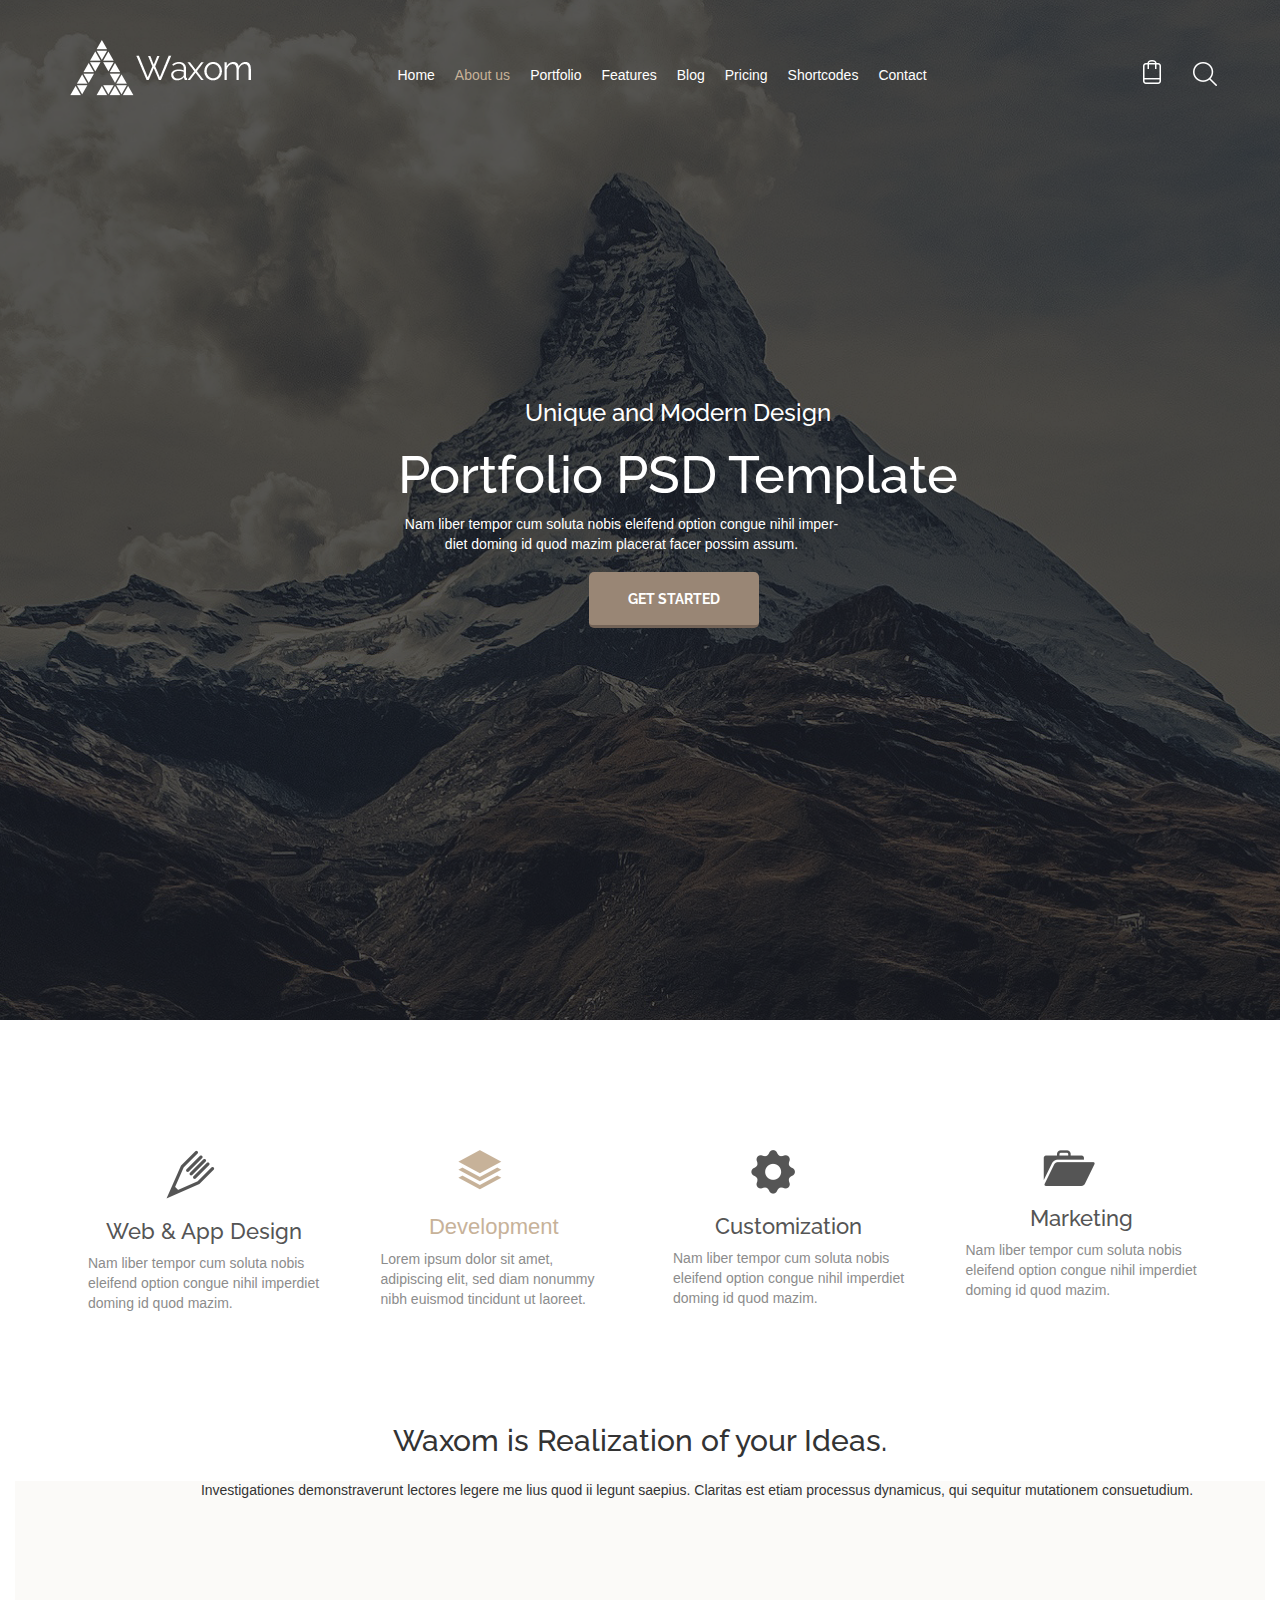
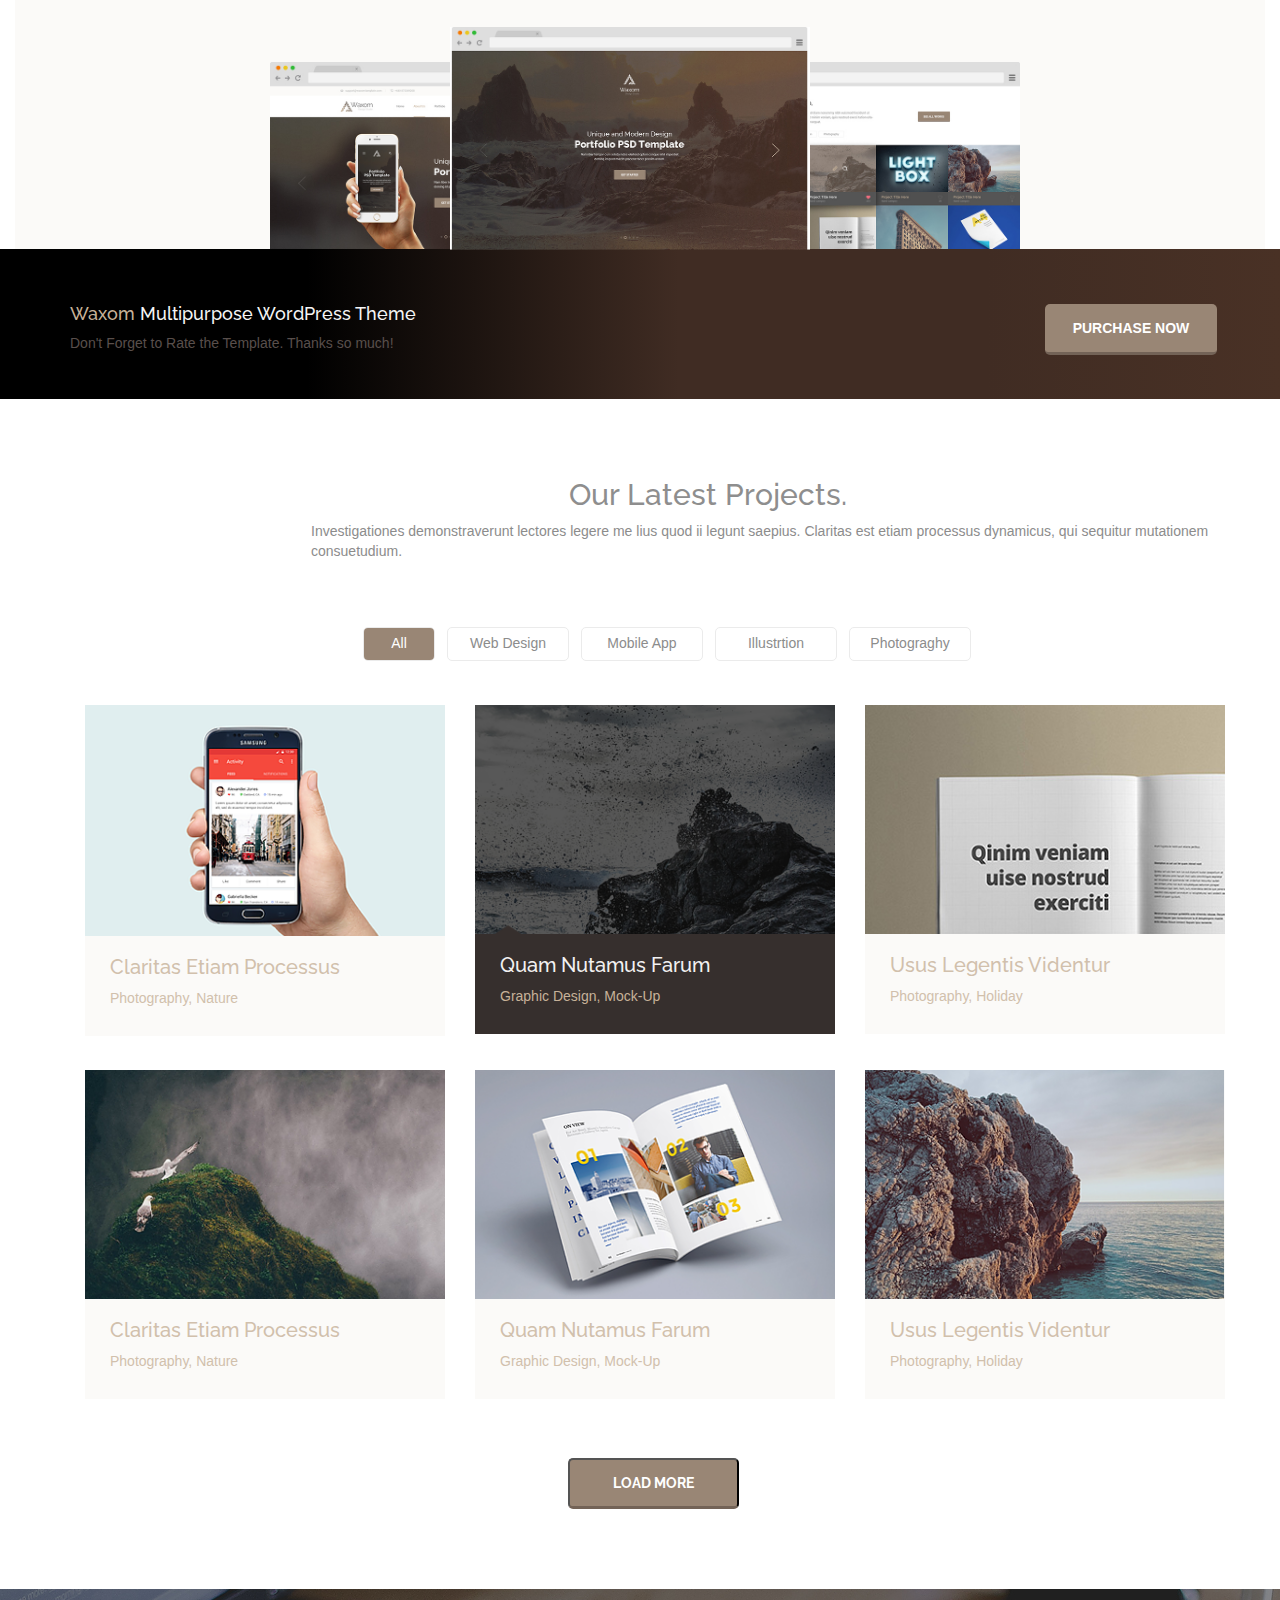
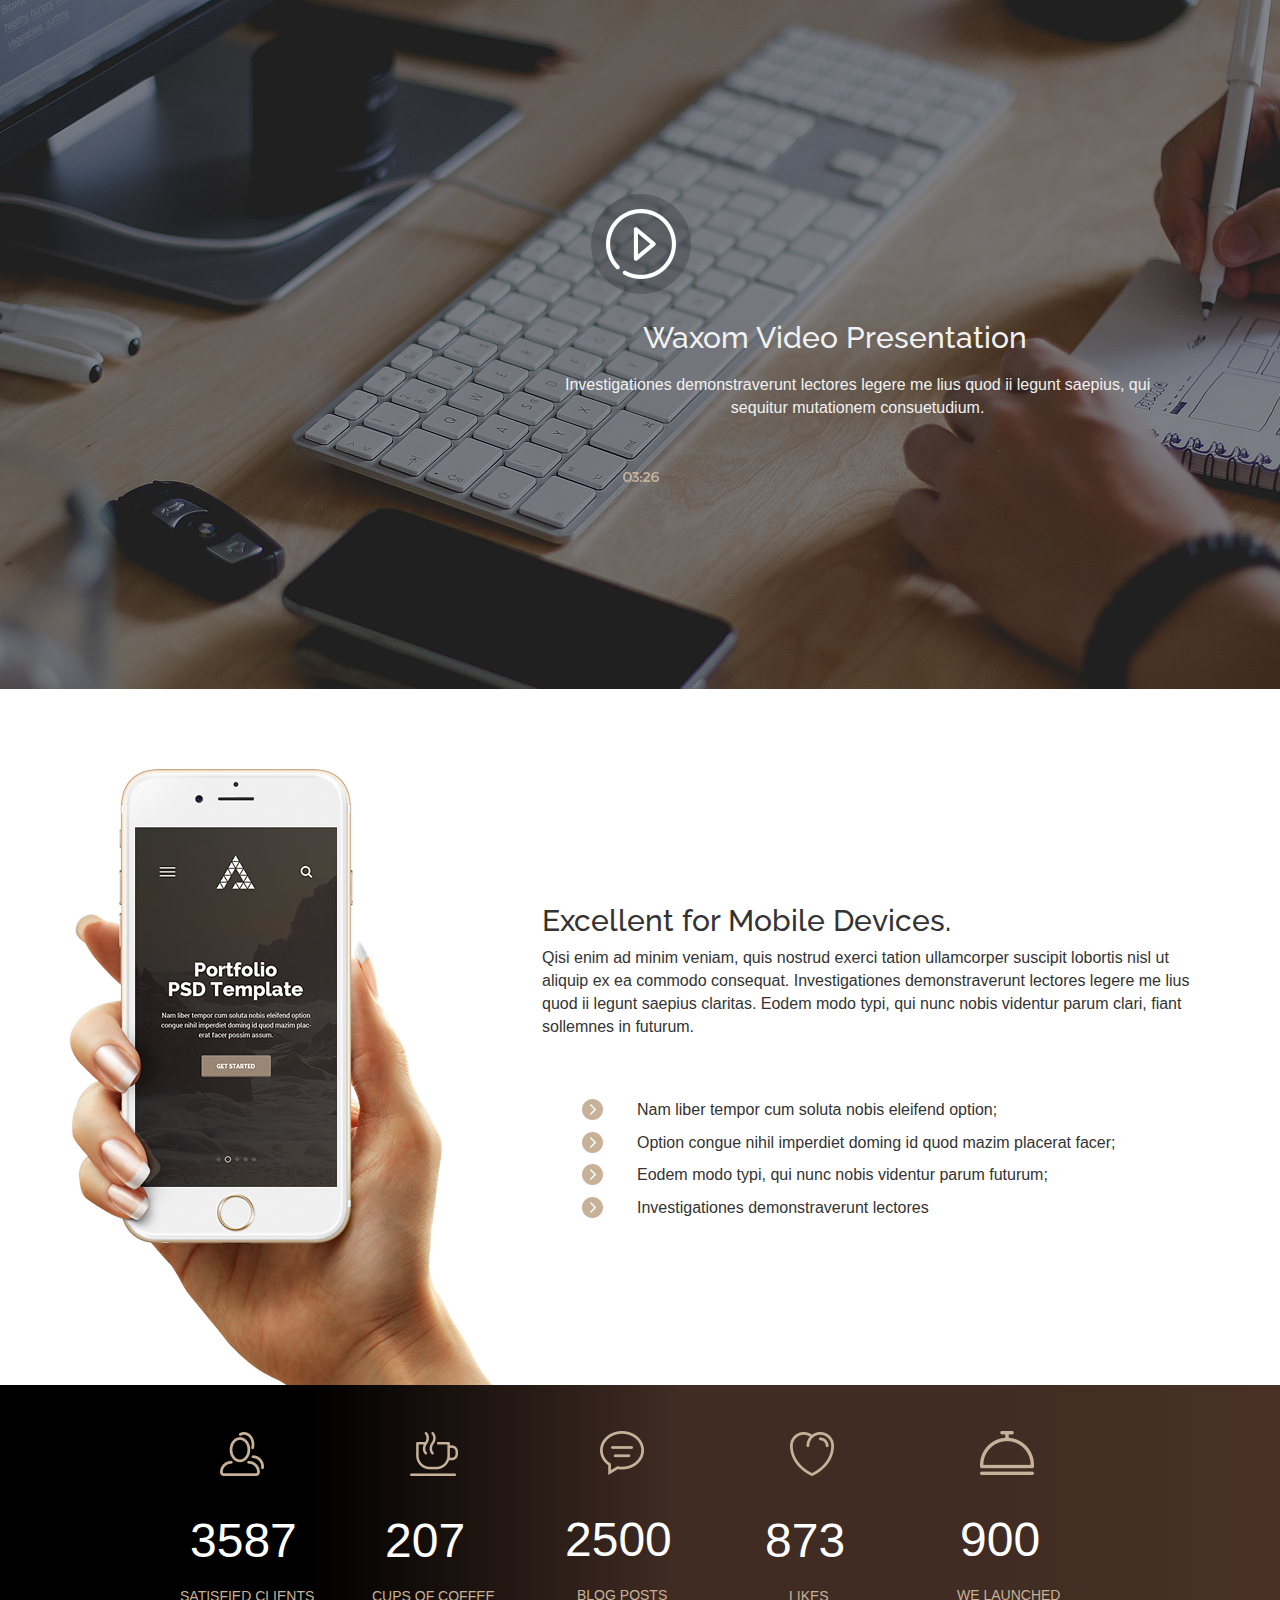
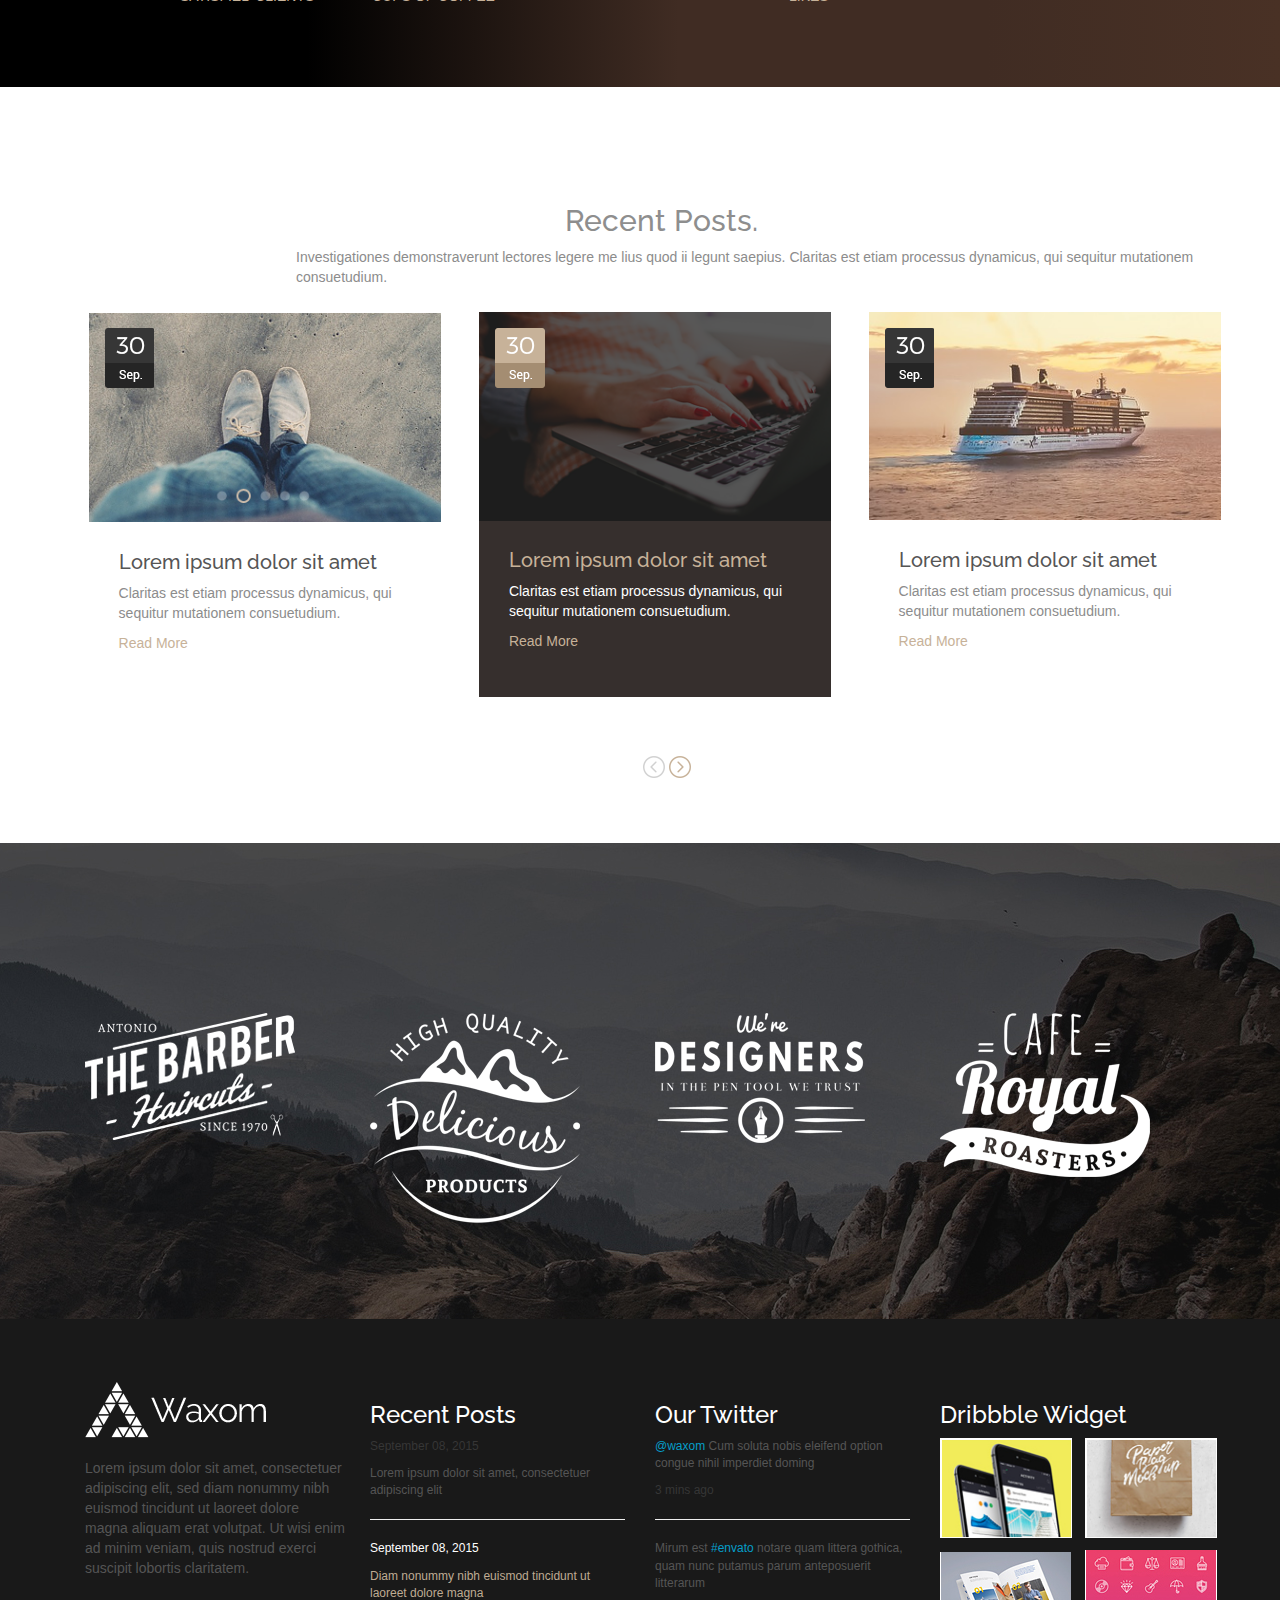
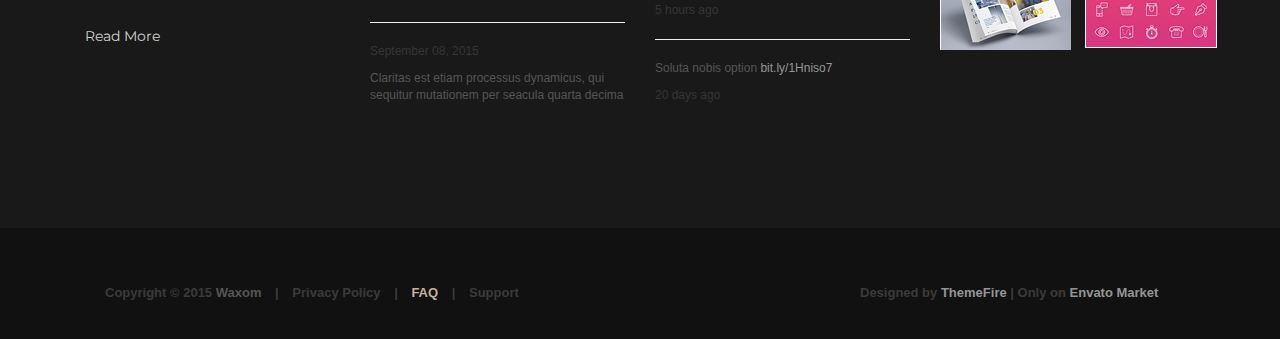
<file: index.html>
<!DOCTYPE html>
<html lang="en">
<head>
  <title>NEW</title>
  <meta charset="utf-8">
  <meta name="viewport" content="width=device-width, initial-scale=1">
  <link rel="stylesheet" href="https://maxcdn.bootstrapcdn.com/bootstrap/3.3.7/css/bootstrap.min.css">
  <script src="https://ajax.googleapis.com/ajax/libs/jquery/1.12.4/jquery.min.js"></script>
  <script src="https://maxcdn.bootstrapcdn.com/bootstrap/3.3.7/js/bootstrap.min.js"></script>
  <link rel="stylesheet" type="text/css" href="new.css">
  <!--Шрифты-->
		<link href="https://fonts.googleapis.com/css?family=Raleway:600" rel="stylesheet">
		<link href="https://fonts.googleapis.com/css?family=Raleway:800" rel="stylesheet">
		<link href="http://allfont.net/allfont.css?fonts=montserrat-light" rel="stylesheet" type="text/css" />
		<link href="https://fonts.googleapis.com/css?family=Montserrat" rel="stylesheet">
		<link href="https://fonts.googleapis.com/css?family=Raleway:600" rel="stylesheet">
</head>
<body>

<section class="header_sec">
	<div class="header">
		<div class="container">
			<div class="row header-row">
				<div class="col-md-3">
					<div class="navbar-header">
						<a href="#" class="navbar-brand"><img src="img/logo.png"></a>
					</div>
				</div>
				<div class="col-md-8 navi">
					<ul class="navbar-nav">
						<li> <a href="#">Home</a></li>
						<li class="active"> <a href="#">About us</a></li>
						<li> <a href="#">Portfolio</a></li>
						<li> <a href="#">Features</a></li>
						<li> <a href="#">Blog</a></li>
						<li> <a href="#">Pricing</a></li>
						<li> <a href="#">Shortcodes</a></li>
						<li> <a href="#">Contact</a></li>
						
					</ul>
				</div>
				<div class="col-md-1">
					<a href="#" class="header-right1"><img src="img/header_photo1.png"></a>
					<a href="#" class="header-right2"><img src="img/header_photo2.png"></a>
				</div>
			</div>
		</div><!--End Container-->


<div class="container">    
	<div class="row">
		<div class="col-md-8 mar_auto">
			<div class="slider_content">
			<h3 class="slider_content_h3">Unique and Modern Design</h3>
			<h1 class="slider_content_h1">Portfolio PSD Template</h1>
			<p class="slider_content_p">Nam liber tempor cum soluta nobis eleifend option congue nihil imper-<br>diet doming id quod mazim placerat facer possim assum.</p>
			<div class="col-md-4 mar_auto">
			<a href="#"><button class="slider_content_btn">Get Started</button></a>
			</div>
			</div>
		</div>
	</div>
  </div>
</div><!--End Header-->	

</section>
<section>
<div class="container">
<div class="row main_block">

  	<div class="col-md-3 main_block_all">
  		<div class="thumbnail">
  			<div class="caption">
  			<p class="pic"><img src="img/webapp_design.png" class="img-responsive"></p>
  			<h1 class="main_block_h1">Web &amp; App Design</h1>
  			<p class="main_block_p">Nam liber tempor cum soluta nobis eleifend option congue nihil imperdiet doming id quod mazim.</p>
  			</div>
  		</div>
  	</div>
  <div class="col-md-3 main_block_all">
  		<div class="thumbnail">
  		<div class="caption">
  			<p class="pic"><img src="img/development.png" class="img-responsive"></p>
  			<h1 class="dev_h1">Development</h1>
  			<p class="main_block_p">Lorem ipsum dolor sit amet, adipiscing elit, sed diam nonummy nibh euismod tincidunt ut laoreet.</p>
  			</div>
  		</div>
  		
  </div>
  <div class="col-md-3 main_block_all">
  		<div class="thumbnail">
  		<div class="caption">
  			<p class="pic"><img src="img/customization.png" class="img-responsive"></p>
  			<h1 class="main_block_h1">Customization</h1>
  			<p class="main_block_p">Nam liber tempor cum soluta nobis eleifend option congue nihil imperdiet doming id quod mazim.</p>
  			</div>
  		</div>
  </div>
  <div class="col-md-3 main_block_all">
  		<div class="thumbnail">
  			<div class="caption">
  			<p class="pic"><img src="img/marketing.png" class="img-responsive"></p>
  			<h1 class="main_block_h1">Marketing</h1>
  			<p class="main_block_p">Nam liber tempor cum soluta nobis eleifend option congue nihil imperdiet doming id quod mazim.</p>
  			</div>
  		</div>
  </div>
</div>

</div>
<!--	<div class="row">
		<div class="col-md-12">
			<div class="row">
				<div class="col-md-3 top-border"></div>
				<div class="col-md-3 top-border1"></div>
				<div class="col-md-3 top-border"></div>
				<div class="col-md-3 top-border"></div>
			</div>
		</div>
	</div><!End row-->
</div>
</section>

<section>
<div class="container-fluid">
	<div class="pics_content">
		<div class="container">
			<div class="row">
				<div class="col-md-12 main_block1">
				<div class="caption">
					<h2 class="pic_block_h1">Waxom is Realization of your Ideas.</h2>
					<p class="pic_block_p">Investigationes demonstraverunt lectores legere me lius quod ii legunt saepius. Claritas est etiam processus dynamicus, qui sequitur mutationem consuetudium.</p>
				</div>
		<div class="row pic_3">
		<div class="col-md-4 pic_left">
			<img src="img/browser_pic_left.jpg" class="img-responsive">
		</div>
		<div class="col-md-4 pic_right">
			<img src="img/browser_pic_right.jpg" class="img-responsive">
		</div>
		<div class="col-md-4 pic_center">
			<img src="img/browser_pic_center.jpg" class="img-responsive">
		</div>
		</div>
		</div>
	</div>
	</div>
	</div>
</div>	
</section>


<section>
	<div class="container-fluid">
		<div class="row">
			<div class="col-md-12 bg_gradient">
				<div class="container">
					<div class="row bg_line">
					<div class="col-md-6 ">
						<h2 class="bg_line_h2"><span class="colortext">Waxom</span> Multipurpose WordPress Theme</h2>
						<p class="bg_line_p">Don't Forget to Rate the Template. Thanks so much!</p>
					</div>
					<div class="col-md-4" >
						
					</div>
					<div class="col-md-2">
						<a href="#"><button class="bg_line_btn">Purchase now</button></a>
					</div>
					</div>
				</div>
			</div><!--End col-md-12-->
		</div> <!--End row-->
	</div><!--End Container-fluid-->	
</section>

<section>
	<div class="container">
		<div class="row">
			<div class="col-md-12 main_block2">
				<div class="caption">
					<h2 class="blocks_h2">Our Latest Projects.</h2>
					<p class="blocks_p">Investigationes demonstraverunt lectores legere me lius quod ii legunt saepius. Claritas est etiam processus dynamicus, qui sequitur mutationem consuetudium.</p>
				</div><!--End Caption-->
			<div class="container">
				<ul class="nav-pills">
					  <li class="active"><a href="#" class="active_color">All</a></li>
					  <li><a href="#" class="pills-li_btn">Web Design</a></li>
					  <li><a href="#" class="pills-li_btn">Mobile App</a></li>
					  <li><a href="#" class="pills-li_btn">Illustrtion</a></li>
					  <li><a href="#" class="pills-li_btn">Photograghy</a></li>
				</ul>
			</div><!--End pills-->
			<div class="container">
				<div class="row gallery">
					<div class="col-md-4 pic_gallery_top_left">
						<img src="img/project01_photo.png" class="img-responsive">
					</div>
					<div class="col-md-4 pic_gallery_top_right">
						<img src="img/project02_photo.png" class="img-responsive">
					</div>
					<div class="col-md-4 pic_gallery_top_center">
						<img src="img/project03_photo.png" class="img-responsive">
					</div>
				</div><!--End Row-->
				<!--End TOP gallery-->
				<div class="row">
					<div class="col-md-4 pre-gallery_top_left">
						<h3 class="pre-gallery_h3">Claritas Etiam Processus</h3>
						<p class="pre-gallery_p">Photography, Nature</p>
					</div>
					<div class="col-md-4 pre-gallery_top_center">
						<h3 class="pre-gallery_h3_2">Quam Nutamus Farum</h3>
						<p class="pre-gallery_p_2">Graphic Design, Mock-Up</p>
					</div>
					<div class="col-md-4 pre-gallery_top_right">
						<h3 class="pre-gallery_h3">Usus Legentis Videntur</h3>
						<p class="pre-gallery_p">Photography, Holiday</p>
					</div>
				</div><!--End Row-->
				<!--End Pre-Gallery TOP-->

				<div class="row gallery1">
					<div class="col-md-4 pic_gallery_bottom_left">
						<img src="img/project04_photo.png" class="img-responsive">
					</div>
					<div class="col-md-4 pic_gallery_bottom_right">
						<img src="img/project05_photo.png" class="img-responsive">
					</div>
					<div class="col-md-4 pic_gallery_bottom_center">
						<img src="img/project06_photo.png" class="img-responsive">
					</div>
				</div><!--End Row-->
				<!--End Bottom gallery-->
				<div class="row">
					<div class="col-md-4 pre-gallery_bottom_left">
						<h3 class="pre-gallery_h3">Claritas Etiam Processus</h3>
						<p class="pre-gallery_p">Photography, Nature</p>
					</div>
					<div class="col-md-4 pre-gallery_bottom_center">
						<h3 class="pre-gallery_h3">Quam Nutamus Farum</h3>
						<p class="pre-gallery_p">Graphic Design, Mock-Up</p>
					</div>
					<div class="col-md-4 pre-gallery_bottom_right">
						<h3 class="pre-gallery_h3">Usus Legentis Videntur</h3>
						<p class="pre-gallery_p">Photography, Holiday</p>
					</div>
				</div><!--End Row-->
			<div class="container">
				<div class="row">
					<div class="col-md-2 btn-gallery">
						<a href="#"><button class="gallery_btn">Load More</button></a>
					</div>
				</div><!--End row-->
			</div><!--End Container-->
				<!--End Pre-Gallery Bottom-->
			</div>	<!--End Container-->
			</div><!--Container-->
		</div><!--End row-->
	</div><!--End Container-->
</section>

<section>
<div class="content_video">
	<div class="container-fluid">
		<div class="col-md-12">
			<div class="row">
				<div class="container video_presentation">
				<h1 class="video_button_h3">Waxom Video Presentation</h1>
				<p class="video_button_p">Investigationes demonstraverunt lectores legere me lius quod ii legunt saepius, qui<br> sequitur mutationem consuetudium.</p>
			
				</div><!--End Container-->	
				
			</div><!--End row-->
		</div><!--col-md-12 main_block3-->
		
	</div><!--End Container-Fluid-->
</div>	
</section>

<section>

<div class="container">
	<div class="row">
		<div class="col-md-5">
			<div class="photo_iphinhand">
				<img src="img/iphoneinhand1.png" class="img-responsive">
			</div>
		</div>
	<div class="col-md-7">
		<div class="text_iphinhand">
			<h1 class="iphinhand_h1">Excellent for Mobile Devices.</h1>
			<p class="iphinhand_p">Qisi enim ad minim veniam, quis nostrud exerci tation ullamcorper suscipit lobortis nisl ut aliquip ex ea commodo consequat. Investigationes demonstraverunt lectores legere me lius quod ii legunt saepius claritas. Eodem modo typi, qui nunc nobis videntur parum clari, fiant sollemnes in futurum.</p>
			<ul>
				<li><p class="iphinhand_p">Nam liber tempor cum soluta nobis eleifend option;</p></li>
				<li><p class="iphinhand_p">Option congue nihil imperdiet doming id quod mazim placerat facer;</p></li>
				<li><p class="iphinhand_p">Eodem modo typi, qui nunc nobis videntur parum futurum;</p></li>
				<li><p class="iphinhand_p">Investigationes demonstraverunt lectores</p></li>
				
			</ul>
			
		</div><!--End col-md-7-->
	</div>
</div>

</div>
</section>

<section>
	<div class="container-fluid">
		<div class="row">
			<div class="col-md-12 bg_gradient1">
				<div class="row">
				<div class="container">
					
					<div class="col-md-1" >
						
					</div>
					<div class="col-md-2 counters">
						<img src="img/satisfieid_clients.png" class="counters_img">
						<p class="counters_p">3587</p>
						<p class="counters_p1">satisfied clients</p>
					</div>
					<div class="col-md-2 counters">
						<img src="img/cups_of_coffee.png" class="counters_img">
						<p class="counters_pA">207</p>
						<p class="counters_p1A">cups of coffee</p>
					</div>
					<div class="col-md-2 counters">
						<img src="img/blog_posts.png" class="counters_img">
						<p class="counters_pB">2500</p>
						<p class="counters_p1B">blog posts</p>
					</div>
					<div class="col-md-2 counters">
						<img src="img/likes.png"  class="counters_img">
						<p class="counters_pC">873</p>
						<p class="counters_p1C">likes</p>
					</div>
					<div class="col-md-2 counters">
						<img src="img/we_launched.png" class="counters_img">
						<p class="counters_pD">900</p>
						<p class="counters_p1D">we launched</p>
					</div>

					<div class="col-md-1" >
						
					</div>
					</div>
				</div>
			</div><!--End col-md-12-->
		</div> <!--End row-->
	</div><!--End Container-fluid-->	
</section>
<section>
	<div class="container">
		<div class="row">
			
			<div class="caption recent_post">
				<h2 class="blocks_h2">Recent Posts.</h2>
				<p class="blocks_p">Investigationes demonstraverunt lectores legere me lius quod ii legunt saepius. Claritas est etiam processus dynamicus, qui sequitur mutationem consuetudium.</p>
			</div>
		</div><!--End Row-->
		<div class="container">
			<div class="row recent_blocks">
				<div class="col-md-4">
					<div class="thumbnail">
						<img src="img/recent_photo1.jpg" class="img-responsive">
						<img src="img/date_dark.png" class="dark_img_left">
					</div><!--End tumbnail-->
					<div class="caption recent_low_block">
						<h3 class="recent_photo_h3">Lorem ipsum dolor sit amet</h3>
						<p class="recent_photo_p">Claritas est etiam processus dynamicus, qui<br> sequitur mutationem consuetudium.</p>
						<p><a href="#" class="recent_photo_read_more">Read More</a></p>

					</div><!--End caption-->
				</div><!--End col-md-4-->
			

			
				<div class="col-md-4">
					<div class="thumbnail">
						<img src="img/recent_photo02.png" class="img-responsive">
						<img src="img/date_soft.png" class="dark_soft">
					</div><!--End tumbnail-->
					<div class="caption recent_low_blockA">
						<h3 class="recent_photo_h3A">Lorem ipsum dolor sit amet</h3>
						<p class="recent_photo_pA">Claritas est etiam processus dynamicus, qui<br> sequitur mutationem consuetudium.</p>
						<p><a href="#" class="recent_photo_read_more">Read More</a></p>
					</div><!--End caption-->
				</div><!--End col-md-4-->

				<div class="col-md-4 ">
					<div class="thumbnail">
						<img src="img/recent_photo03.png" class="img-responsive">
						<img src="img/date_dark.png" class="dark_img_left">
					</div><!--End tumbnail-->
					<div class="caption recent_low_block">
						<h3 class="recent_photo_h3">Lorem ipsum dolor sit amet</h3>
						<p class="recent_photo_p">Claritas est etiam processus dynamicus, qui<br> sequitur mutationem consuetudium.</p>
						<p><a href="#" class="recent_photo_read_more">Read More</a></p>
					</div><!--End caption-->
				</div><!--End col-md-4-->
			</div><!--End row-->
			<div class="row">
				<div class="col-md-1 arrows">
					<a href="#"><img src="img/arrow_left_1.png" class="arrow_lft-1"></a>
					<a href="#"><img src="img/arrow_right_1.png" class="arrow_rght-1"></a>
				</div>
			</div>
	</div><!--End Container-->
</section>

<section>
<div class="partners">
	<div class="container-fluid">
		<div class="row">
			<div class="container">
			<div class="col-md-3 partners_logo">
				<img src="./img/partners_photo1.jpeg" class="img-responsive">
			</div>
			<div class="col-md-3 partners_logo">
				<img src="img/partners_photo2.jpeg" class="img-responsive">
			</div>
			<div class="col-md-3 partners_logo">
				<img src="img/partners_photo3.jpeg" class="img-responsive">
			</div>
			<div class="col-md-3 partners_logo">
				<img src="img/partners_photo4.jpeg" class="img-responsive">
			</div>
				
			</div>	
			
		</div><!--End row-->
		
	</div><!--End Container-Fluid-->
</div>	
</section>

<section>
	<div class="pre-footer">
		<div class="container-fluid">
			<div class="row pre-foot">

				<div class="container">
					<div class="col-md-3">
						<img src="img/logo.png" class="img-responsive">
						<p class="pre-footer_p">Lorem ipsum dolor sit amet, consectetuer adipiscing elit, sed diam nonummy nibh euismod tincidunt ut laoreet dolore magna aliquam erat volutpat. Ut wisi enim ad minim veniam, quis nostrud exerci suscipit lobortis claritatem.</p>
						<p><a href="#" class="pre-footer_read_more">Read More</a></p>
					</div>
					<div class="col-md-3">
						<h3 class="pre_footh3">Recent Posts</h3>
						<p class="pre_foot_date">September 08, 2015</p>
						<p class="pre_foot_p">Lorem ipsum dolor sit amet, consectetuer adipiscing elit</p>
						<hr>
						<p class="pre_foot_date1">September 08, 2015</p>
						<p class="pre_foot_p1">Diam nonummy nibh euismod tincidunt ut laoreet dolore magna</p>
						<hr>
						<p class="pre_foot_date">September 08, 2015</p>
						<p class="pre_foot_p">Claritas est etiam processus dynamicus, qui sequitur mutationem per seacula quarta decima</p>
					</div>
					<div class="col-md-3">
						<h3 class="pre_footh3">Our Twitter</h3>
						<p class="pre_foot_p"><span class="color_text1">@waxom</span> Cum soluta nobis eleifend option congue nihil imperdiet doming</p>
						<p class="pre_foot_date">3 mins ago</p>
						<hr>
						<p class="pre_foot_p">Mirum est <span class="color_text1">#envato</span> notare quam littera gothica, quam nunc putamus parum anteposuerit litterarum</p>
						<p class="pre_foot_date">5 hours ago</p>
						<hr>
						<p class="pre_foot_p">Soluta nobis option <a href="#" class="clr"> bit.ly/1Hniso7</a></p>
						<p class="pre_foot_date">20 days ago</p>
					</div>
					<div class="col-md-3 footer_img">
						<h3 class="pre_footh3">Dribbble Widget</h3>
						<div class="img_footer1">
							<img src="img/footer_photo01.jpeg" class="img-responsive" >
						</div>
						<div class="img_footer2">	
							<img src="img/footer_photo02.jpeg" class="img-responsive">
						</div>
						<div class="img_footer3">
							<img src="img/footer_photo03.jpeg" class="img-responsive">
						</div>	
						<div class="img_footer4">
							<img src="img/footer_photo04.jpeg" class="img-responsive">
						</div>
					</div>
					
				</div>	
				
			</div><!--End row-->
			
		</div><!--End Container-Fluid-->
</div>	
</section>

<section>
<div class="footer">
	<div class="container-fluid">
		<div class="row">
			<div class="container">
				<div class="row footer_col">
					<div class="col-md-5 footer_col_md_5">
						
						<ul class="footer_left">
							<li>Copyright © 2015 <span class="color_text2">Waxom</span></li>
							   |   
							<li>Privacy Policy</li>
							   |   
							<li> <a href="#"> <span class="color_text3">FAQ</span></a></li>
							   |   
							<li> <a href="#"> <span class="color_text4">Support</span></a></li>
						</ul>
					</div>
					<div class="col-md-3" >
						
					</div>
					<div class="col-md-4">
						<p class="footer_right">Designed by <span class="color_text5">ThemeFire</span>   |   Only on <span class="color_text5">Envato Market</span></p>
					</div>
					</div>
				</div>
			
		</div> <!--End row-->
	</div><!--End container-fluid-->
</div>
</section>





</body>
</html>
</file>
<file: new.css>
body{
	margin: 0;
}
.header{
	
    width: 0 auto;
}
.header_sec{
	background: url(img/header_bg1.png) no-repeat center top;
	height: 1020px;
	background-size: cover;
}

.mar_auto {
	float: none !important;
	margin-left: auto !important;
	margin-right: auto !important;
}
.header-row{
	
	padding-top: 40px;
}
.navbar-brand{
	padding: 0;
}
.navi{
	padding-left: 0px;
	padding-right: 0px;
}
.navbar-nav{
	padding-top: 10px;
	list-style-type: none;
}
.navbar-nav a{
	color: #fff;
	padding: 10px;
	font-family: 'Montserrat Light', arial;

}
.navbar-right{
	display: inline;
	list-style-type: none;
}
.header_photo1{
	float: left;
}
.header_photo2{
	float: right;
}
.active a{
	color: #c7b299;
}
a:hover{
	color: #c7b299;
}
.col-md-1{
	display: inline;
	padding-left: 0;
	padding-right: 0;
}
.header-right1{
	float: left;
	padding-top: 20px;
	padding-left: 15px;	
}
.header-right2{
	float: right;
	padding-top: 22px;
	padding-right: 8px;
}
a{
	
	margin-top: 0px;
	display: inline-block;
}
.slider_content{
	
	margin-top: 40%;
	color: #fff;
	margin-left: 10%;
}
.slider_content_h3{
	text-align: center;

	font-family: 'Raleway', sans-serif;

}
.slider_content_h1{
	text-align: center;
	white-space: nowrap;
	font-size: 52px;
	font-family: 'Raleway', sans-serif;
}
.slider_content_p{
	text-align: center;
	font-family: 'Montserrat Light', arial;

	width: 563px;
	height: 40px;
	

}
.slider_content_btn{
	text-align: center;
	font-family: 'Raleway', sans-serif;
	margin-top: 5%;
	margin-left: 5%;
	width: 170px;
	height: 56px;
	color: #fff;
	background-color: #998675;
	border: none;
	border-bottom: 3px solid #736357;
	border-radius: 5px;
	text-transform: uppercase;
	font-weight: bold;
}

/* End Navigation*/

/*Main_Block*/
.main_block{
	

}
.thumbnail{
	border: none;
	
}
.main_block_all{
	margin-top: 10%;
}


.main_block_h1{
	text-align: center;
	font-family: 'Raleway', sans-serif;
	font-size: 22px;
	padding-left: 5px;
	color: #555555;
	white-space: nowrap;
}
.dev_h1{
	text-align: center;
	padding-top: 5px;
	color: #c7b299;
	font-size: 22px;
}

.main_block_p{
	font-family: 'Montserrat Light', arial;
	color: #8c8c8c;	
	margin-left: 5px;
	
}

.pic{
	padding-left: 35%;
}
a.main_block_link{
	
	display: block;
	color: #555555;

}
a.main_block_link:hover{
	
	display: block;
	color: #c7b299;
}
/*
.top-border{
	border-top: 3px solid red;
	width: 71px;
	height: 5px;
}
*/


.pics_content{
	margin-top: 10%;
	background-color: #fbfaf8;
}

.pic_block_h1{
	text-align: center;
	margin-top: -5%;
	font-family: 'Raleway', sans-serif;
}
.pic_block_p{
	text-align: center;
	margin-top: 2%;
	font-family: 'Montserrat Light', arial;
	width: auto;
	height: 40px;
	margin-left: 10%;
}
.pic_3{
	margin-top: 12.5%;
}
.pic_left{
	float: left;
	
	margin-left: 200px;
}
}
.pic_right{
	float: left;
	margin-right: 75%;
	width: 771px;
	height: 401px;
}
.pic_center{
	position: absolute;
	overflow: hidden;
	left: 380px;
	z-index: 1;
	top: 39.6%;
}

.bg_gradient{
	/* Permalink - use to edit and share this gradient: http://colorzilla.com/gradient-editor/#000000+4,000000+4,000000+24,000000+24,402c23+53,402c23+67,402c23+67,402c23+75,402c23+77,493125+100,493125+100,45484d+100,402c23+100,493125+100 */
background: #000000; /* Old browsers */
background: -moz-linear-gradient(left,  #000000 4%, #000000 4%, #000000 24%, #000000 24%, #402c23 53%, #402c23 67%, #402c23 67%, #402c23 75%, #402c23 77%, #493125 100%, #493125 100%, #45484d 100%, #402c23 100%, #493125 100%); /* FF3.6-15 */
background: -webkit-linear-gradient(left,  #000000 4%,#000000 4%,#000000 24%,#000000 24%,#402c23 53%,#402c23 67%,#402c23 67%,#402c23 75%,#402c23 77%,#493125 100%,#493125 100%,#45484d 100%,#402c23 100%,#493125 100%); /* Chrome10-25,Safari5.1-6 */
background: linear-gradient(to right,  #000000 4%,#000000 4%,#000000 24%,#000000 24%,#402c23 53%,#402c23 67%,#402c23 67%,#402c23 75%,#402c23 77%,#493125 100%,#493125 100%,#45484d 100%,#402c23 100%,#493125 100%); /* W3C, IE10+, FF16+, Chrome26+, Opera12+, Safari7+ */
filter: progid:DXImageTransform.Microsoft.gradient( startColorstr='#000000', endColorstr='#493125',GradientType=1 ); /* IE6-9 */
 height: 150px; 
}

.bg_line{
	padding-top: 3%;
}

.bg_line_h2{
	font-family: 'Raleway', sans-serif;
	font-size: 18px;
	color: #f5f5f5;
}
.bg_line_p{
	font-family: 'Montserrat Light', arial;
	color: #594f4c;
}
.colortext{
	color: #c7b299;
}

.bg_line_btn{
	width: 172px;
	height: 51px;
	color: #fff;
	background-color: #998675;
	border: none;
	border-bottom: 3px solid #736357;
	border-radius: 5px;
	text-transform: uppercase;
	margin-top: 20px;
	font-weight: bold;
}
/**/
.blocks_h2{
	font-family: 'Raleway', sans-serif;
	font-size: 30px;
	color: #8e8e8e;
	margin-left: 476px;
}
.blocks_p{
	margin-left: 236px;
	color: #8c8c8c;
	font-family: 'Montserrat Light', arial;

}
.main_block2{
	margin-top: 5%;

}
.blocks_h2{
	margin-left: 35%;
}
.block2_p{
	margin-left: 19%;
	margin-bottom: 4%; 
}


/*PILLS*/
.nav-pills{
	margin-top: 4%;
	margin-left: 20%;
	list-style-type: none;
	text-decoration-style: none;

}
.nav-pills li{
	border-radius: 5px;
	border: 1px solid #ebebeb;
	margin: 10px;

}
.nav-pills a{
	color: #8c8c8c;
}
.nav-pills>li.active>a{
	width: 70px;
	height: 32px;
	background-color: #998675;
}
.active_color{
	text-align: center;
	padding-top: 5px;
}
.pills-li_btn{
	width: 120px;
	height: 32px;
	text-align: center;
	padding-top: 5px;
}
/*Project_pictures*/
.gallery{
	margin-top: 3%;
}
.gallery1{
	margin-top: 3%;
}

.pre-gallery_top_left{
	background-color: #fbfaf8;
	margin-left: 15px;
	
	width: 360px;
	height: 100px;
	

}
.pre-gallery_top_center{
	background-color: #362f2d;
	margin-top: -2px;
	margin-left: 30px;
	width: 360px;
	height: 100px;
	
}

.pre-gallery_top_right{
	background-color: #fbfaf8;
	margin-top: -2px;
	margin-left: 30px;
	width: 360px;
	height: 100px;
	
}

.pre-gallery_h3{
	font-family: 'Raleway', sans-serif;
	font-size: 20px;
	color: #d1c0ac;
	padding-left: 10px;
}

.pre-gallery_p{
	color: #d1d1d1;
	font-family: 'Montserrat Light', arial;
	font-size: 14px;
	color: #d1c0ac;
	padding-left: 10px;
}

.pre-gallery_h3_2{
	font-family: 'Raleway', sans-serif;
	font-size: 20px;
	color: #f2f1f1;
	padding-left: 10px;
}

.pre-gallery_p_2{
	font-family: 'Montserrat Light', arial;
	font-size: 14px;
	color: #c7b299;
	padding-left: 10px;
}

.pre-gallery_bottom_left{
	background-color: #fbfaf8;
	margin-top: -2px;
	margin-left: 15px;
	width: 360px;
	height: 100px;
	
	
}

.pre-gallery_bottom_center{
	
	background-color: #fbfaf8;
	margin-top: -2px;
	margin-left: 30px;
	width: 360px;
	height: 100px;
	
	
}

.pre-gallery_bottom_right{
	
	background-color: #fbfaf8;
	margin-top: -2px;
	margin-left: 30px;
	width: 360px;
	height: 100px;
	
}

.gallery_btn{
	width: 171px;
	height: 51px;
	background-color: #998675;
	font-family: 'Raleway', sans-serif;
	color: #fff;
	text-transform: uppercase;
	border-radius: 5px;
	border-bottom: 3px solid #736357;
	font-weight: bold;

}
.btn-gallery{
	margin-top: 5%;
	margin-left: 40%;
}

.content_video{
	background: url(img/video_presentation2.jpg) no-repeat center;
	width: 0 auto;
	height: 700px;
	margin-top: 80px;
}

.video_presentation{
	margin-left: 1%;
	margin-top: 1%;
}

.video_button_h3{
	padding-left: 600px;
	padding-top: 300px;
	font-family: 'Raleway', sans-serif;
	font-size: 30px;
	color: #f2f1f1;
	
}

.video_button_p{
	margin-left: 43%;
	text-align: center;
	padding-top: 10px;
	font-family: 'Montserrat Light', arial;
	font-size: 16px;
	color: #f2f1f1;
}

.photo_iphinhand{
	float: left;
	display: inline-block;
	margin-top: 80px;
}

.text_iphinhand{
	float: right;
	display: inline-block;
	width: 668px;
	margin-top: 30%;
	text-decoration: none;
}
.text_iphinhand ul{
		padding-top: 50px;
}

.text_iphinhand li{
	background: url("img/vid_button_iph.png") no-repeat;
	list-style: none;
	padding-left: 55px;
}

.iphinhand_h1{
	font-size: 30px;
	font-family: 'Raleway', sans-serif;
}

.iphinhand_p{
	font-family: 'Montserrat Light', arial;
	font-size: 16px;
}

.bg_gradient1{
	/* Permalink - use to edit and share this gradient: http://colorzilla.com/gradient-editor/#000000+4,000000+4,000000+24,000000+24,402c23+53,402c23+67,402c23+67,402c23+75,402c23+77,493125+100,493125+100,45484d+100,402c23+100,493125+100 */
background: #000000; /* Old browsers */
background: -moz-linear-gradient(left,  #000000 4%, #000000 4%, #000000 24%, #000000 24%, #402c23 53%, #402c23 67%, #402c23 67%, #402c23 75%, #402c23 77%, #493125 100%, #493125 100%, #45484d 100%, #402c23 100%, #493125 100%); /* FF3.6-15 */
background: -webkit-linear-gradient(left,  #000000 4%,#000000 4%,#000000 24%,#000000 24%,#402c23 53%,#402c23 67%,#402c23 67%,#402c23 75%,#402c23 77%,#493125 100%,#493125 100%,#45484d 100%,#402c23 100%,#493125 100%); /* Chrome10-25,Safari5.1-6 */
background: linear-gradient(to right,  #000000 4%,#000000 4%,#000000 24%,#000000 24%,#402c23 53%,#402c23 67%,#402c23 67%,#402c23 75%,#402c23 77%,#493125 100%,#493125 100%,#45484d 100%,#402c23 100%,#493125 100%); /* W3C, IE10+, FF16+, Chrome26+, Opera12+, Safari7+ */
filter: progid:DXImageTransform.Microsoft.gradient( startColorstr='#000000', endColorstr='#493125',GradientType=1 ); /* IE6-9 */
height: 302px;
}
.counters{
	margin-top: 4%;

}
.counters_img{
	color: #c7b299;
	padding-left: 40px;
}

.counters_p{
	color: #ffffff;
	padding-top: 30px;
	padding-left: 10px;
	font-size: 48px;
	font-family: 'Montserrat Light', arial;
}
.counters_p1{
	white-space: nowrap;

}

.counters_pA{
	color: #ffffff;
	padding-top: 30px;
	padding-left: 15px;
	font-size: 48px;
	font-family: 'Montserrat Light', arial;
	margin-right: 40px;

}

.counters_pB{
	color: #ffffff;
	padding-top: 30px;
	padding-left: 5px;
	font-size: 48px;
	font-family: 'Montserrat Light', arial;
	margin-right: 40px;

}
.counters_p1A{
	padding-left: 2px;
	color: #c7b299;
	font-family: 'Montserrat Light', arial;
	font-size: 14px;
	text-transform: uppercase;
}

.counters_p1B {
	padding-left: 17px;
	color: #c7b299;
	font-family: 'Montserrat Light', arial;
	font-size: 14px;
	text-transform: uppercase;
}

.counters_pC{
	color: #ffffff;
	padding-top: 30px;
	padding-left: 15px;
	font-size: 48px;
	font-family: 'Montserrat Light', arial;
	margin-right: 40px;

}

.counters_p1C{
	padding-left: 39px;
	color: #c7b299;
	font-family: 'Montserrat Light', arial;
	font-size: 14px;
	text-transform: uppercase;
}

.counters_pD{
	color: #ffffff;
	padding-top: 30px;
	padding-left: 20px;
	font-size: 48px;
	font-family: 'Montserrat Light', arial;
	margin-right: 40px;

}
.counters_p1D{
	padding-left: 17px;
	color: #c7b299;
	font-family: 'Montserrat Light', arial;
	font-size: 14px;
	text-transform: uppercase;
}
.counters_p1{
	color: #c7b299;
	font-family: 'Montserrat Light', arial;
	font-size: 14px;
	text-transform: uppercase;
}
.recent_low_block{
	width: 352px;
	height: 176px;
	padding-left: 30px;
	
	margin-top: -7%;
	margin-left: 1%;

}
.recent_low_blockA{
	position: absolute;
	top: 236px;
	background-color: #362f2d;
	width: 352px;
	height: 176px;
	padding-left: 30px;
	margin-top: -6%;
	margin-left: 1%;
}
.recent_post{
	margin-top: 10%;
}
.blocks_h2{
	padding-left: 100px;
}
.blocks_p{
	padding-left: 5px;
}

.recent_blocks{
	margin-top: 1%;
}

.recent_photo_h3{
	padding-top: 30px;
	font-size: 20px;
	font-family: 'Raleway', sans-serif;
	color: #555555;
}

.recent_photo_p{
	font-family: 'Montserrat Light', arial;
	font-size: 14px;
	color:#8c8c8c;
}
.recent_photo_h3A{
	color: #c7b299;
	padding-top: 8px;
	font-family: 'Raleway', sans-serif;
	font-size: 20px;
}

.recent_photo_pA{
	color:#ffffff;
	font-family: 'Montserrat Light', arial;
	font-size: 14px;
}
.recent_photo_read_more{
	color: #c7b299;
	font-family: 'Montserrat Light', arial;
	font-size: 14px;
}
.thumbnail{
	position: relative;

}
.dark_img_left{
	position: absolute;
	top: 20px;
	left: 20px;
}
.dark_soft{
	position: absolute;
	top: 20px;
	left: 20px;
}
.dark_img_left{
	position: absolute;
	top: 20px;
	left: 20px;
}
.arrows{
	margin-left: 49%;
	margin-top: 5%;
}

.partners{
	background: url(img/partners_bg.jpeg) no-repeat center;
	width: 0 auto;
	height: 490px;
	margin-top: 5%;
}
.partners_logo{
	margin-top: 15%;
}

.pre-footer{
	background-color: #191919;
	width: 0 auto;
	height: 509px;
	margin-top: -1%;
}
.pre-foot{
	margin-top: 5%;
}
.pre-footer_p{
	padding-top: 20px;
	width: 260px;
	height: 158px;
	font-family: 'Montserrat Light', arial;
	font-size: 14px;
	color: #555555;
}
.pre-footer_read_more{
	color: #d1d1d1;
	padding-top: 20px;
	font-family: 'Montserrat', sans-serif;
}
.pre_footh3{
	color: #fff;
	font-family: 'Raleway', sans-serif;
	font-size: 24px;
}
.pre_foot_date1{
	font-family: 'Montserrat Light', arial;
	font-size: 12px;
	color: #fff;
}
.pre_foot_date{
	font-family: 'Montserrat Light', arial;
	font-size: 12px;
	color: #363636;
}
.pre_foot_p{
	font-family: 'Montserrat Light', arial;
	font-size: 12px;
	color: #555555;
}
.pre_foot_p1{
	font-family: 'Montserrat Light', arial;
	font-size: 12px;
	color: #bfab93;
}
.color_text1{
	color: #059ec9;
}
.clr{
	color: #959595;
}

.footer_img{
	position: relative;
}

.img_footer1{
	position: absolute;
	width: 132px;
	height: 99px;
	
}
.img_footer2{
	width: 132px;
	height: 99px;
	position: absolute;
	left: 160px;
	
	
}
.img_footer3{
	width: 132px;
	height: 99px;
	position: absolute;
	top: 160px;
	left: 160px;
	margin-top: 3%;
	
}
.img_footer4{
	width: 132px;
	height: 99px;
	position: absolute;
	top: 170px;

}
.footer{
	background-color: #111111;
	width: 0 auto;
	height: 111px;
}
.footer_col{
	margin-top: 4%;
}
.footer_left{
	font-family: 'Montserrat Light', arial;
	font-size: 13px;
	color: #3b3b3b;
	font-weight: bold;
}
.footer_right{
	font-family: 'Montserrat Light', arial;
	font-size: 13px;
	color: #3b3b3b;
	font-weight: bold;
}

.footer_left li{
	display: inline-block;
	padding: 10px;

}
.footer_right {
	padding: 10px;
}

.footer_col_md_5{
	padding: 0;
}
.color_text2{
	color: #555555;
}
.color_text3{
	color: #c7b299;
}
.color_text4{
	color: #3b3b3b;
}
.color_text5{
	color: #959595;
}
</file>
